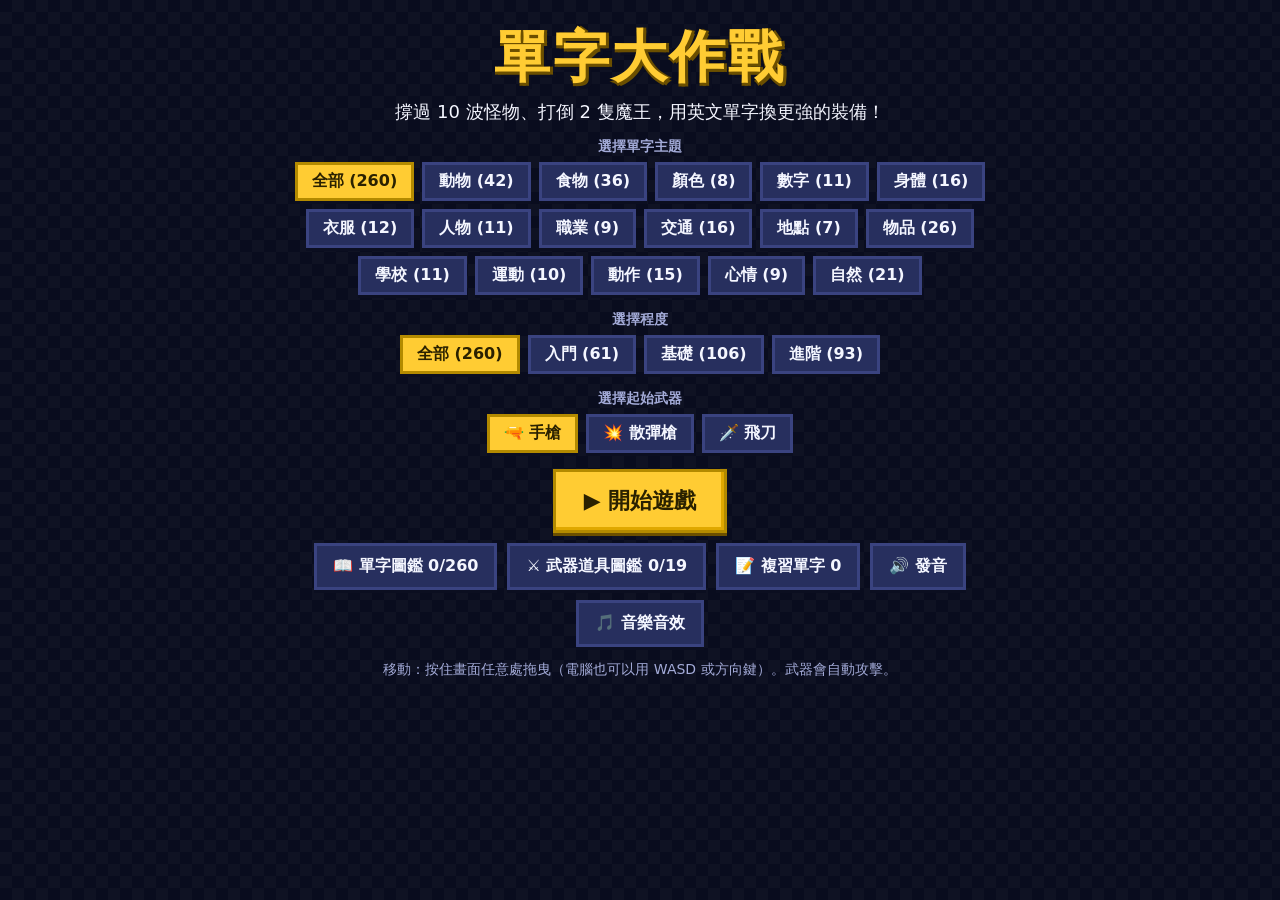
<file: index.html>
<!doctype html>
<html lang="zh-Hant">
<head>
  <meta charset="utf-8">
  <meta name="viewport" content="width=device-width, initial-scale=1, maximum-scale=1, user-scalable=no, viewport-fit=cover">
  <meta name="theme-color" content="#0e1124">
  <meta name="mobile-web-app-capable" content="yes">
  <meta name="apple-mobile-web-app-capable" content="yes">
  <meta name="apple-mobile-web-app-status-bar-style" content="black-translucent">
  <meta name="apple-mobile-web-app-title" content="單字大作戰">
  <meta name="description" content="給小朋友練英文單字的波次生存遊戲，打開網頁就能玩。">
  <title>單字大作戰</title>
  <link rel="manifest" href="manifest.webmanifest">
  <link rel="icon" href="icons/icon.svg" type="image/svg+xml">
  <link rel="apple-touch-icon" href="icons/icon-192.png">
  <link rel="stylesheet" href="css/style.css">
</head>
<body>
  <div id="game"></div>

  <div id="hud" hidden>
    <div class="hud-left">
      <div class="bar hp"><div class="fill" id="hp-fill"></div><span id="hp-text"></span></div>
      <div class="bar xp"><div class="fill" id="xp-fill"></div></div>
      <div class="mats">💎 <span id="mat-text">0</span> <span id="lv-text" class="lv"></span></div>
    </div>
    <div class="hud-center">
      <div id="wave-text"></div>
      <div id="timer-text"></div>
      <div id="boss-bar" style="display: none">
        <div id="boss-name"></div>
        <div class="bar boss"><div class="fill" id="boss-fill"></div><span id="boss-text"></span></div>
      </div>
    </div>
    <button id="pause-btn" class="btn icon-btn" type="button" aria-label="暫停">⏸</button>
  </div>

  <div id="ui"></div>
  <div id="rotate-hint">📱 請把手機轉成橫的來玩</div>

  <script src="lib/phaser-arcade-physics.min.js"></script>
  <script type="module" src="src/main.js"></script>
</body>
</html>
</file>
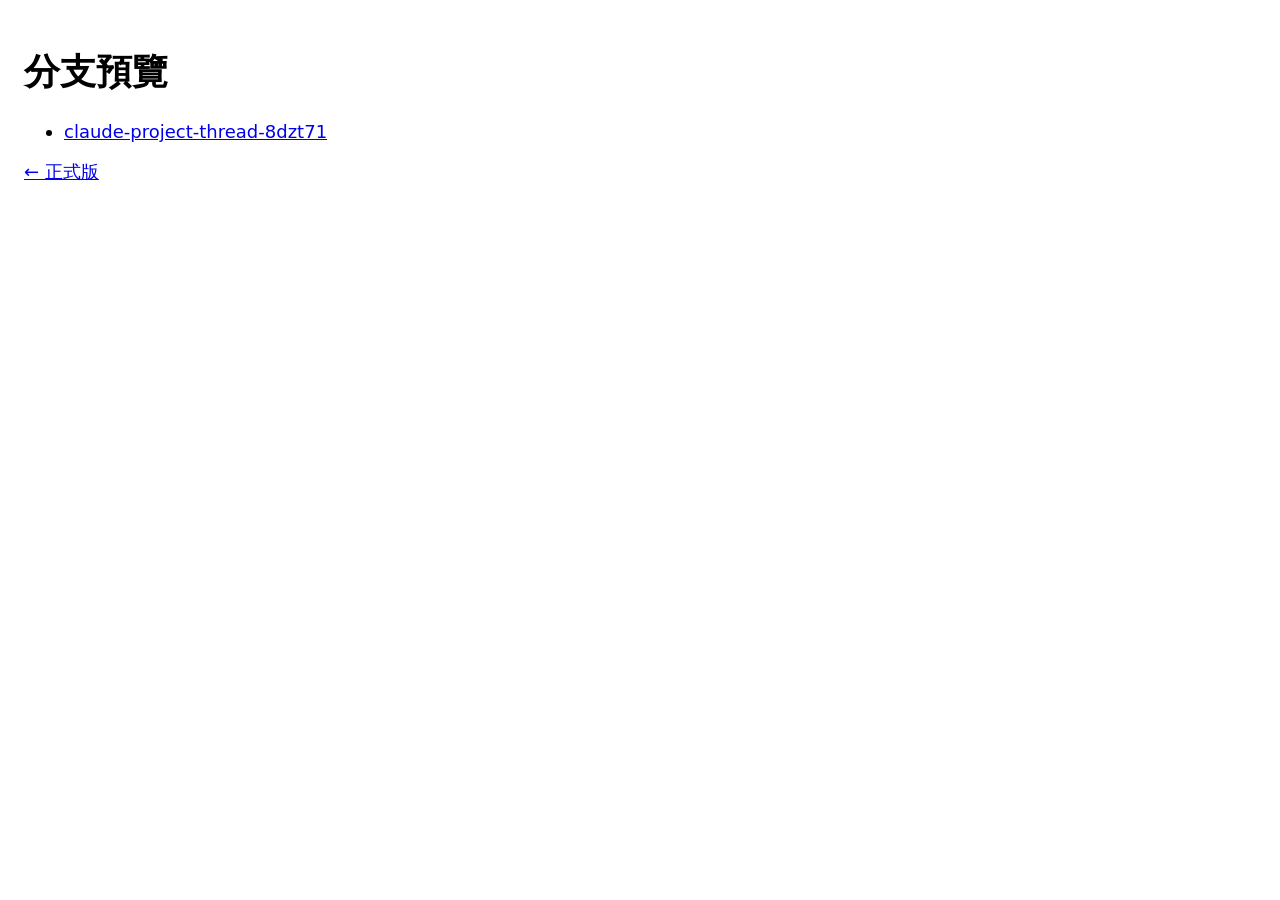
<file: preview/index.html>
<!doctype html><meta charset="utf-8"><meta name="viewport" content="width=device-width,initial-scale=1"><title>分支預覽</title>
<body style="font:18px system-ui;padding:16px"><h1>分支預覽</h1><ul>
<li><a href="claude-project-thread-8dzt71/">claude-project-thread-8dzt71</a></li>
</ul><p><a href="../">← 正式版</a></p></body>
</file>
<file: css/style.css>
/* 像素字型 Pixelify Sans（SIL Open Font License，見 fonts/OFL.txt），只含英數字 */
@font-face {
  font-family: "Pixelify Sans";
  src: url("../fonts/PixelifySans.woff2") format("woff2");
  font-weight: 400 700;
  font-display: swap;
}

:root {
  --bg: #0e1124;
  --panel: #1d2347;
  --panel2: #272f5e;
  --line: #3a4380;
  --text: #f4f6ff;
  --muted: #a3abd8;
  --accent: #ffcc33;
  --good: #4ade80;
  --bad: #f87171;
  --r0: #e8e8e8;
  --r1: #4aa3ff;
  --r2: #b46cff;
  --r3: #ffb43a;
}

* { box-sizing: border-box; }

html, body {
  margin: 0;
  height: 100%;
  background: var(--bg);
  color: var(--text);
  font-family: system-ui, -apple-system, "PingFang TC", "Noto Sans TC", "Microsoft JhengHei", sans-serif;
  overflow: hidden;
  touch-action: none;
  user-select: none;
  -webkit-user-select: none;
  -webkit-touch-callout: none;
  -webkit-tap-highlight-color: transparent;
  overscroll-behavior: none;
}

#game { position: fixed; inset: 0; }
/* 看不見的密碼欄位，只用來讓電腦關掉中文輸入法（見 src/input/keyboard.js） */
#key-sink { position: fixed; left: 0; top: 0; width: 1px; height: 1px; opacity: 0; border: 0; padding: 0; pointer-events: none; }

/* ---------- HUD ---------- */
#hud {
  position: fixed;
  inset: 0 0 auto 0;
  z-index: 5;
  pointer-events: none;
  display: flex;
  justify-content: space-between;
  align-items: flex-start;
  gap: 8px;
  padding: max(8px, env(safe-area-inset-top)) max(10px, env(safe-area-inset-right)) 0 max(10px, env(safe-area-inset-left));
  font-weight: 700;
  text-shadow: 0 2px 3px #000;
}
#hud[hidden] { display: none; }
.hud-left { display: grid; gap: 4px; width: min(36vw, 240px); }
.bar { position: relative; height: clamp(20px, 3.2vh, 24px); background: #0008; border: 2px solid #000a; border-radius: 8px; overflow: hidden; }
.bar .fill { position: absolute; inset: 0 auto 0 0; width: 0; transition: width .1s; }
.bar.hp .fill { background: linear-gradient(#ff6b6b, #d63b3b); }
.bar.xp { height: clamp(10px, 2vh, 14px); }
.bar.xp .fill { background: linear-gradient(#7cf0b0, #2fb36b); }
.bar span { position: absolute; inset: 0; display: flex; align-items: center; padding-left: 8px; font-size: clamp(11px, 2.3vh, 15px); line-height: 1; white-space: nowrap; }
.mats { font-size: clamp(14px, 3vh, 20px); }
.mats .lv { margin-left: 10px; color: #7cf0b0; }
.hud-center { text-align: center; }
#wave-text { font-size: clamp(13px, 2.8vh, 18px); color: var(--muted); }
#timer-text { font-size: clamp(26px, 6vh, 44px); line-height: 1; }
.icon-btn { pointer-events: auto; width: 44px; height: 44px; padding: 0; font-size: 18px; font-weight: 900; letter-spacing: 1px; }

/* ---------- 共用 ---------- */
#ui:empty { display: none; }
.screen {
  position: fixed;
  inset: 0;
  z-index: 10;
  overflow-y: auto;
  touch-action: pan-y;
  padding: max(12px, env(safe-area-inset-top)) max(16px, env(safe-area-inset-right)) max(12px, env(safe-area-inset-bottom)) max(16px, env(safe-area-inset-left));
  background: rgba(10, 12, 30, .94);
}
.screen.modal { z-index: 20; display: grid; place-items: center; background: rgba(5, 6, 18, .78); }
.card { background: var(--panel); border: 2px solid var(--line); border-radius: 18px; padding: 16px; width: min(760px, 100%); max-height: 100%; overflow-y: auto; }

.btn {
  font: inherit;
  font-weight: 700;
  color: var(--text);
  background: var(--panel2);
  border: 2px solid var(--line);
  border-radius: 12px;
  padding: 10px 16px;
  min-height: 44px;
  cursor: pointer;
  transition: transform .06s, filter .1s;
}
.btn:active:not(:disabled) { transform: scale(.96); }
.btn:hover:not(:disabled) { filter: brightness(1.15); }
.btn:disabled { opacity: .45; cursor: default; }
.btn.primary { background: var(--accent); color: #2a2100; border-color: #b38a00; }
.btn.huge { font-size: 22px; padding: 14px 28px; }
.btn.mini { min-height: 32px; padding: 4px 10px; font-size: 13px; border-radius: 8px; }
.btn.good { background: #1f6b43; border-color: var(--good); }

.row { display: flex; flex-wrap: wrap; gap: 10px; align-items: center; margin-top: 10px; }
.row.center { justify-content: center; }
.title { font-size: clamp(18px, 4vh, 26px); font-weight: 800; }
.section-title { margin: 14px 0 6px; font-weight: 800; color: var(--muted); font-size: 14px; }
.help { color: var(--muted); font-size: 14px; }
.chip { display: inline-block; padding: 4px 10px; border-radius: 999px; background: var(--panel2); border: 2px solid var(--line); font-size: 14px; font-weight: 700; color: var(--text); font-family: inherit; }
.chip.good { border-color: var(--good); }
.chip.bad { border-color: var(--bad); }
button.chip { cursor: pointer; }

.r0 { --rc: var(--r0); }
.r1 { --rc: var(--r1); }
.r2 { --rc: var(--r2); }
.r3 { --rc: var(--r3); }
.chip.r0, .chip.r1, .chip.r2, .chip.r3 { border-color: var(--rc); }

.toast {
  position: fixed; left: 50%; top: 18%; z-index: 50; transform: translateX(-50%);
  background: var(--panel); border: 2px solid var(--line); border-radius: 12px; padding: 10px 18px;
  font-weight: 800; pointer-events: none; transition: opacity .4s;
}
.toast.good { border-color: var(--good); }
.toast.bad { border-color: var(--bad); }
.toast.out { opacity: 0; }

/* ---------- 主選單 / 結算 ---------- */
.menu-inner { width: min(760px, 100%); margin: 0 auto; text-align: center; }
.menu h1, .results h1 { font-size: clamp(30px, 8vh, 56px); margin: 8px 0 4px; color: var(--accent); text-shadow: 0 4px 0 #6b4f00; }
.sub { margin: 0 0 8px; font-size: 18px; }
.topics { display: flex; flex-wrap: wrap; justify-content: center; gap: 8px; margin-bottom: 16px; }
.chip-btn { min-height: 38px; padding: 6px 14px; border-radius: 999px; }
.chip-btn.on { background: var(--accent); color: #2a2100; border-color: #b38a00; }
.voice-list { display: flex; flex-direction: column; gap: 8px; margin-top: 12px; }
.voice-list .chip-btn { text-align: left; border-radius: 10px; }
.menu .row { justify-content: center; }
.stat-row { display: flex; justify-content: center; gap: 12px; margin: 12px 0; }
.stat-box { background: var(--panel); border: 2px solid var(--line); border-radius: 14px; padding: 10px 18px; display: grid; }
.stat-box b { font-size: 26px; }
.stat-box small { color: var(--muted); }
.word-chips { display: flex; flex-wrap: wrap; justify-content: center; gap: 6px; }

/* ---------- 商店 / 升級 ---------- */
.shop-head { display: flex; align-items: center; gap: 12px; justify-content: space-between; flex-wrap: wrap; }
.mats.big { font-size: 24px; font-weight: 800; }
.offers { display: grid; grid-template-columns: repeat(4, minmax(0, 1fr)); gap: 10px; margin-top: 12px; }
.offer {
  position: relative;
  display: flex; flex-direction: column; align-items: center; gap: 2px; text-align: center;
  background: var(--panel); border: 3px solid var(--rc, var(--line)); border-radius: 14px; padding: 10px 8px;
  box-shadow: 0 0 14px -4px var(--rc, transparent);
  color: var(--text); font: inherit;
}
.offer .icon { font-size: clamp(28px, 7vh, 44px); line-height: 1.1; }
.offer .name { font-weight: 800; font-size: 16px; }
.offer .rarity { font-size: 12px; color: var(--rc); font-weight: 700; }
.offer .desc { font-size: 12px; color: var(--muted); min-height: 2.6em; }
.offer .buy-row { display: flex; gap: 6px; width: 100%; margin-top: auto; }
.offer .buy { flex: 1; min-width: 0; }
.offer.sold { justify-content: center; opacity: .5; min-height: 120px; }
.offer.pickable { cursor: pointer; }
.offer.pickable .desc { color: var(--text); font-size: 15px; font-weight: 700; }
.lock { position: absolute; top: 4px; right: 4px; background: none; border: 0; font-size: 18px; cursor: pointer; opacity: .55; padding: 4px; }
.lock.on { opacity: 1; }

.reroll { margin-top: 12px; background: var(--panel); border: 2px solid var(--line); border-radius: 14px; padding: 10px; }
.reroll-label { font-weight: 800; display: flex; gap: 10px; align-items: center; }
.reroll-label .cost { color: var(--accent); font-size: 14px; }
.reroll-btns { display: grid; grid-template-columns: repeat(3, 1fr); gap: 8px; margin-top: 8px; }
.diff { display: grid; gap: 2px; }
.diff small { font-weight: 600; opacity: .85; }
.d-easy { border-color: var(--r0); }
.d-medium { border-color: var(--r1); background: #1d3a66; }
.d-hard { border-color: var(--r2); background: #3d2466; }

.inv-weapons { display: grid; grid-template-columns: repeat(auto-fill, minmax(150px, 1fr)); gap: 8px; }
.inv-weapon { background: var(--panel); border: 2px solid var(--rc); border-radius: 12px; padding: 8px; display: grid; grid-template-columns: auto 1fr; column-gap: 8px; align-items: center; }
.inv-weapon .icon { font-size: 28px; grid-row: span 2; }
.inv-weapon .name { font-weight: 800; }
.inv-weapon .desc { font-size: 11px; color: var(--muted); }
.inv-weapon .row { grid-column: 1 / -1; margin-top: 6px; }
.inv-items, .stats { display: flex; flex-wrap: wrap; gap: 6px; }

/* ---------- 題目 ---------- */
.quiz { text-align: center; width: min(620px, 100%); }
.quiz-reward { color: var(--accent); font-weight: 800; font-size: clamp(15px, 3vh, 18px); margin-bottom: 4px; }
.quiz-quit { display: block; margin: 0 0 4px auto; min-height: 32px; padding: 4px 10px; font-size: 13px; }
.quiz-tag { display: inline-block; padding: 4px 12px; border-radius: 999px; font-weight: 800; border: 2px solid; margin-bottom: 6px; }
.prompt { font-size: clamp(18px, 4vh, 24px); font-weight: 800; margin: 4px 0; }
.picture { font-size: clamp(56px, 16vh, 110px); line-height: 1.1; }
.meaning { font-size: clamp(28px, 7vh, 44px); font-weight: 800; margin: 6px 0; display: flex; align-items: center; justify-content: center; gap: 10px; }
.speak { font-size: 22px; padding: 4px 14px; }
.options { display: grid; grid-template-columns: repeat(2, 1fr); gap: 10px; margin-top: 10px; }
.option { font-size: clamp(20px, 5vh, 28px); text-transform: lowercase; letter-spacing: .03em; }
.slots { display: flex; justify-content: center; gap: 6px; margin: 10px 0; flex-wrap: wrap; }
.slot { width: clamp(36px, 8vh, 48px); height: clamp(42px, 9vh, 56px); border: 0; border-bottom: 4px solid var(--muted); background: #0004; color: var(--text); font: inherit; font-size: clamp(22px, 5vh, 32px); font-weight: 800; border-radius: 8px 8px 0 0; cursor: pointer; }
.slot.filled { border-bottom-color: var(--accent); }
.tiles { display: flex; justify-content: center; gap: 8px; flex-wrap: wrap; }
.tile { width: clamp(42px, 9vh, 56px); height: clamp(42px, 9vh, 56px); padding: 0; font-size: clamp(22px, 5vh, 30px); }
.quiz .row { justify-content: center; }
.quiz-result .big { font-size: clamp(28px, 7vh, 40px); font-weight: 900; }
.quiz-result.good .big { color: var(--good); }
.quiz-result.bad .big { color: var(--bad); }
.quiz-result .answer { font-size: clamp(22px, 5vh, 32px); margin: 10px 0; }
.quiz-result .note { color: var(--muted); margin: 10px 0; }

/* ---------- 圖鑑 ---------- */
.codex { width: min(900px, 100%); }
.codex-grid { display: grid; grid-template-columns: repeat(auto-fill, minmax(96px, 1fr)); gap: 6px; }
.codex-word { display: grid; justify-items: center; gap: 2px; padding: 6px; background: var(--panel2); border: 2px solid var(--line); border-radius: 10px; color: var(--muted); font: inherit; opacity: .55; }
.codex-word.has { opacity: 1; color: var(--text); border-color: var(--good); cursor: pointer; }
.codex-word .emoji { font-size: 26px; }
.codex-word small { font-size: 12px; }
.tabs { display: flex; flex-wrap: wrap; gap: 8px; margin-top: 10px; }
.gear-grid { display: grid; grid-template-columns: repeat(auto-fill, minmax(240px, 1fr)); gap: 8px; margin-top: 6px; }
.gear-card { display: flex; gap: 10px; align-items: flex-start; padding: 10px; background: var(--panel2); border: 2px solid var(--rc, var(--line)); border-radius: 12px; }
.gear-card .icon { font-size: 34px; line-height: 1; }
.gear-card .name { font-weight: 800; font-size: 16px; }
.gear-card .desc { font-size: 13px; color: var(--muted); margin-top: 2px; }
.gear-card.locked { opacity: .5; border-style: dashed; }
.gear-body { flex: 1; min-width: 0; }
.boss-grid { grid-template-columns: repeat(auto-fill, minmax(320px, 1fr)); }
.boss-img { width: 72px; image-rendering: pixelated; flex: none; }
.boss-attacks { margin: 6px 0 0; padding-left: 18px; font-size: 13px; }
.boss-attacks li { margin-top: 2px; }
.tier-table { width: 100%; margin-top: 6px; border-collapse: collapse; font-size: 12px; }
.tier-table th { text-align: left; color: var(--muted); font-weight: 700; padding: 2px 4px; }
.tier-table td { padding: 2px 4px; border-top: 1px solid var(--line); }
.tier-table .tier-name { color: var(--rc); font-weight: 800; }
.row.tight { margin-top: 0; }
.btn.armed { border-color: var(--bad); color: var(--bad); }

.pause { display: grid; gap: 12px; width: min(360px, 100%); text-align: center; }
.levelup { text-align: center; display: grid; gap: 10px; }
.levelup .offers { margin-top: 0; }
.levelup-quiz { justify-self: center; padding: 8px 18px; }
.levelup > .chip { justify-self: center; }
.listen-btn { font-size: clamp(48px, 12vh, 80px); padding: 6px 28px; margin: 6px auto; display: block; }
.revive { display: grid; gap: 10px; width: min(560px, 100%); text-align: center; }
.revive .reroll-btns { margin-top: 0; }

/* 手機直放時提示轉橫 */
#rotate-hint { display: none; }
@media (orientation: portrait) and (pointer: coarse) {
  #rotate-hint {
    display: grid; place-items: center; position: fixed; inset: 0; z-index: 100;
    background: var(--bg); font-size: 22px; font-weight: 800; padding: 24px; text-align: center;
  }
}

/* 矮螢幕（手機橫放）縮小商店排版 */
@media (max-height: 480px) {
  .offers { gap: 6px; margin-top: 6px; }
  .offer { padding: 6px; }
  .offer .desc { min-height: 0; }
  .reroll { margin-top: 6px; padding: 6px; }
  .section-title { margin: 8px 0 4px; }
  .card { padding: 10px; }
  .btn { min-height: 40px; padding: 6px 12px; }
}

/* 武器欄滿時選一把替換 */
.replace-banner { display: flex; align-items: center; justify-content: space-between; gap: 8px; margin: 4px 0 8px; padding: 8px 10px; border: 2px dashed var(--good); border-radius: 10px; font-size: 14px; font-weight: 700; }
.offer.picking, .inv-weapon.picking { box-shadow: 0 0 0 3px var(--good); }
.rules { margin-top: 6px; font-size: 0.85em; opacity: 0.75; }

/* 複習單字 */
.btn.review-btn { border-color: var(--bad); }
.review .btn.huge { display: block; margin: 10px auto 14px; }
.codex-word.review-word { border-color: var(--bad); }
.review-word .left { color: var(--bad); font-weight: 700; }
.review-last { text-align: center; font-weight: 800; padding: 8px; border-radius: 10px; background: var(--panel2); }
.review-last.good { color: var(--good); }
.review-empty { text-align: center; padding: 24px 0; font-size: 16px; }

/* ---------- 像素風外觀 ----------
   方角、粗外框、硬陰影，和遊戲裡的像素圖一致。
   像素字 Pixelify Sans 小字時不好認（1 像 7、8 像 3），所以只用在大的倒數計時和材料數；
   其他文字、血量、價錢、題目裡的英文單字都維持清楚的一般字體。 */
:root {
  --px: 3px;
  --outline: #0b0e20;
  --pixel-font: "Pixelify Sans", system-ui, -apple-system, "PingFang TC", "Noto Sans TC", "Microsoft JhengHei", sans-serif;
}
#ui *, #hud *, .toast, #rotate-hint { border-radius: 0 !important; }

.screen {
  background-color: rgba(10, 12, 30, .94);
  background-image:
    linear-gradient(45deg, #ffffff06 25%, transparent 25%, transparent 75%, #ffffff06 75%),
    linear-gradient(45deg, #ffffff06 25%, transparent 25%, transparent 75%, #ffffff06 75%);
  background-size: 24px 24px;
  background-position: 0 0, 12px 12px;
}
.screen.modal { background-image: none; }

.card, .stat-box, .reroll, .toast {
  border-width: var(--px);
  box-shadow: 0 0 0 var(--px) var(--outline), 0 calc(var(--px) * 3) 0 var(--px) #0007;
}

.btn {
  border-width: var(--px);
  box-shadow: 0 var(--px) 0 var(--outline);
  transition: transform .05s, box-shadow .05s, filter .1s;
}
.btn:active:not(:disabled) { transform: translateY(var(--px)); box-shadow: 0 0 0 var(--outline); }
.btn.primary { box-shadow: 0 var(--px) 0 #6b4f00, inset calc(var(--px) * -1) calc(var(--px) * -1) 0 #e0a800; }
.btn.primary:active:not(:disabled) { box-shadow: inset calc(var(--px) * -1) calc(var(--px) * -1) 0 #e0a800; }

.offer {
  border-width: var(--px);
  box-shadow: 0 0 0 var(--px) var(--outline), 0 calc(var(--px) * 2) 0 var(--px) #0007;
}
.offer.picking, .inv-weapon.picking { box-shadow: 0 0 0 var(--px) var(--good), 0 0 0 calc(var(--px) * 2) var(--outline); }

.menu h1, .results h1 {
  text-shadow: var(--px) 0 0 #6b4f00, 0 var(--px) 0 #6b4f00, var(--px) var(--px) 0 #6b4f00,
    calc(var(--px) * 2) calc(var(--px) * 2) 0 var(--outline);
  letter-spacing: .04em;
}

/* HUD：像素字、方形血條（分格） */
#hud { text-shadow: 2px 0 0 var(--outline), -2px 0 0 var(--outline), 0 2px 0 var(--outline), 0 -2px 0 var(--outline); }
.bar { border: var(--px) solid var(--outline); background: #0009; }
.bar .fill { transition: none; }
.bar.hp .fill { background: linear-gradient(#ff8a8a 0 30%, #e04848 30% 75%, #a82a3a 75%); }
.bar.xp .fill { background: linear-gradient(#a6ffd0 0 35%, #2fb36b 35%); }
.bar::after {
  content: ''; position: absolute; inset: 0; pointer-events: none;
  background: repeating-linear-gradient(90deg, transparent 0 14px, #0004 14px 16px);
}
.bar span { z-index: 1; }
#timer-text { font-family: var(--pixel-font); letter-spacing: .05em; }
/* 魔王血條：在波數和倒數下面，比玩家血條寬 */
#boss-bar { width: min(46vw, 440px); margin-top: 4px; }
#boss-name { font-size: clamp(12px, 2.6vh, 16px); color: #ffd84d; margin-bottom: 2px; }
.bar.boss .fill { background: linear-gradient(#ffb0e0 0 30%, #d0408a 30% 75%, #7a1f55 75%); }
.bar.boss span { justify-content: center; padding-left: 0; font-family: var(--pixel-font); }

#hud .mats, .mats.big { font-family: var(--pixel-font); }

/* 音樂音效設定 */
.card.sound { display: flex; flex-direction: column; gap: 14px; min-width: min(420px, 92vw); }
.vol-row { display: grid; grid-template-columns: 5.5em 1fr 3.5em; align-items: center; gap: 10px; font-size: 18px; }
.vol-row input[type="range"] { width: 100%; accent-color: #ffd84d; height: 28px; }
.vol-num { text-align: right; font-variant-numeric: tabular-nums; }
</file>
